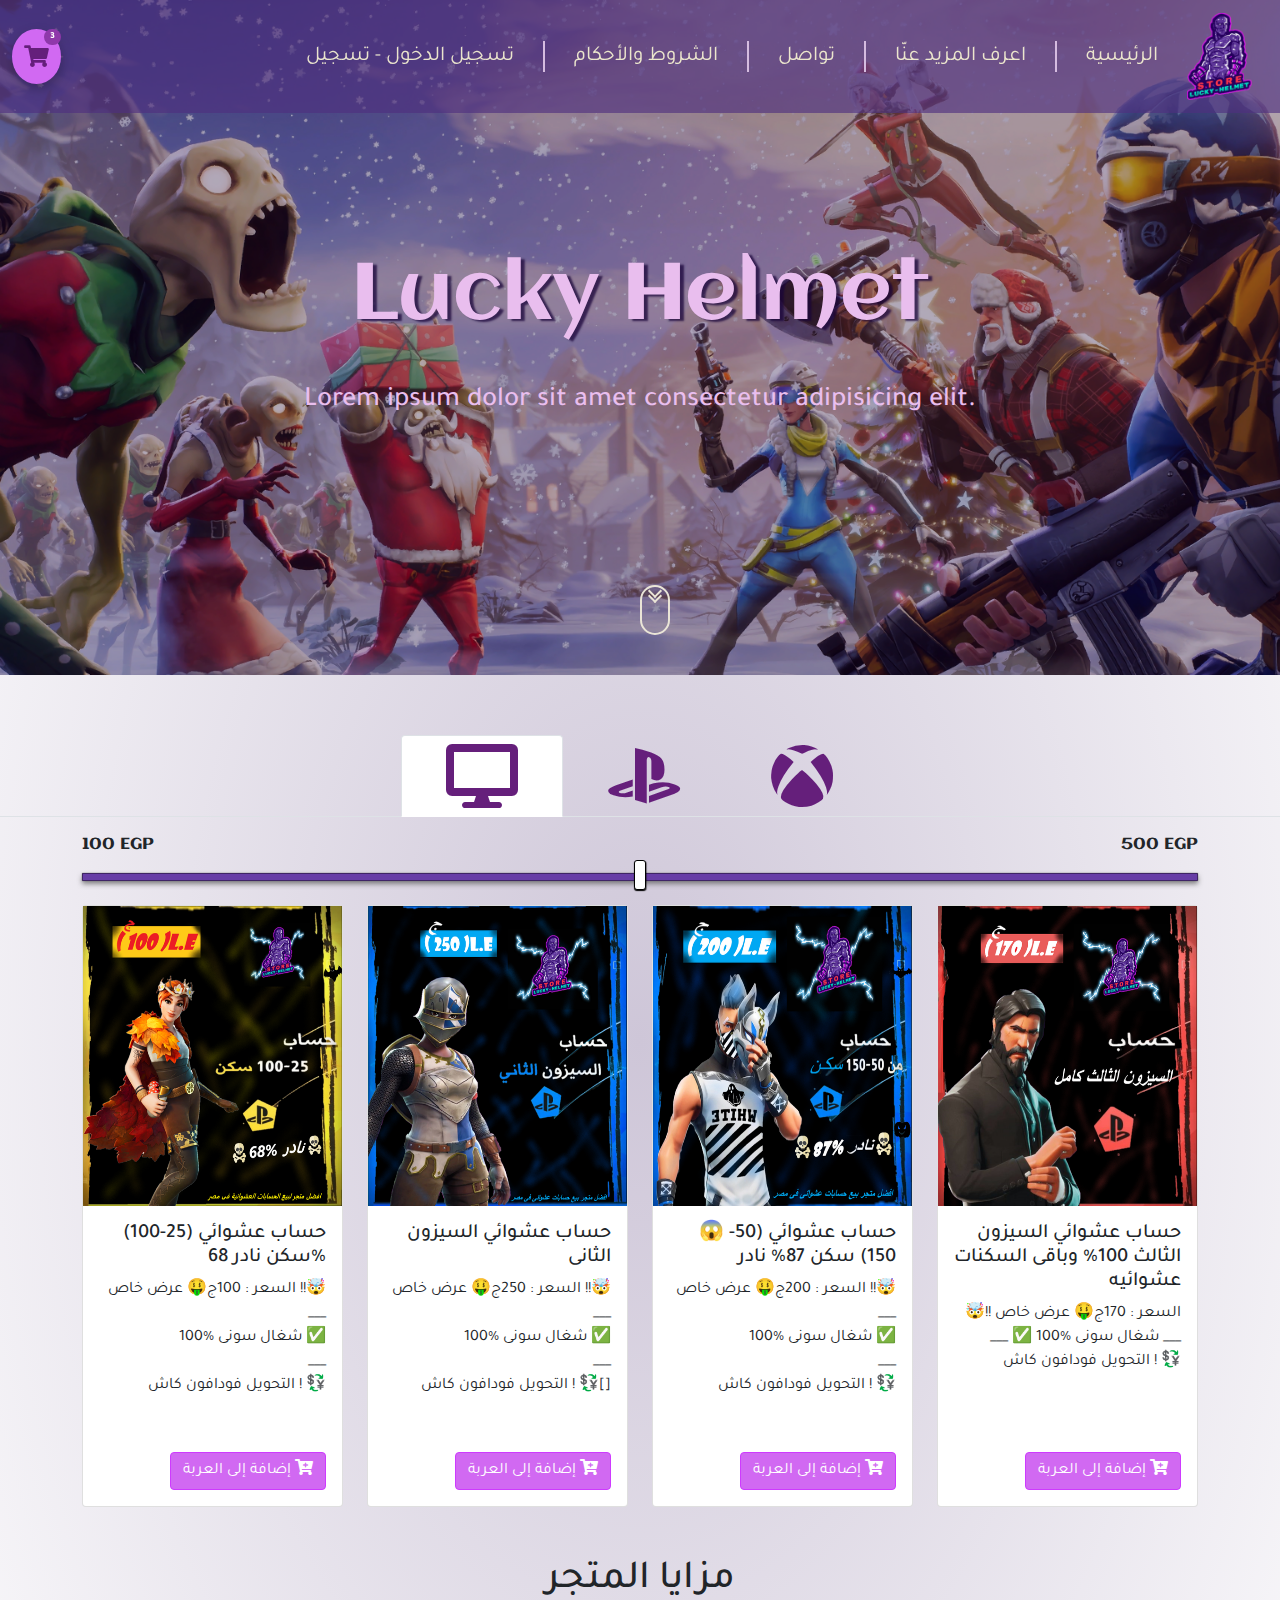
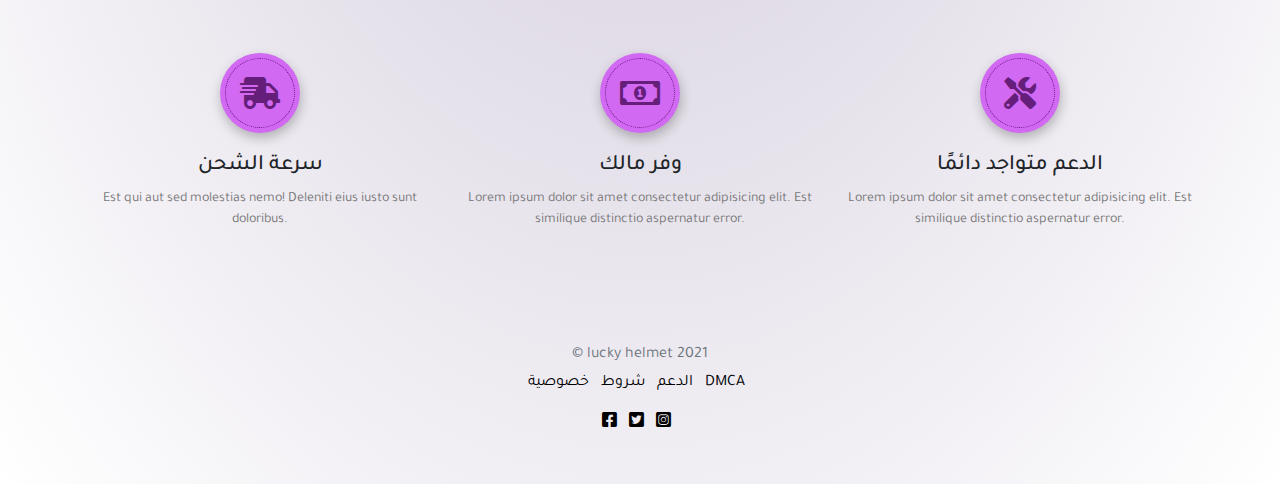
<file: index.html>
<html lang="en">

<head>
    <meta charset="UTF-8">
    <meta name="viewport" content="width=device-width, initial-scale=1.0">

    <title>Lucky Helmet (Store)</title>

    <link rel="shortcut icon" type="image/x-icon" href="img/logo.png">

    <link rel="preconnect" href="https://fonts.gstatic.com">
    <link href="https://fonts.googleapis.com/css2?family=Kelly+Slab&display=swap" rel="stylesheet">
    <link href="https://fonts.googleapis.com/css2?family=Tajawal:wght@300;400&display=swap" rel="stylesheet">
    <link href="https://fonts.googleapis.com/css2?family=Aclonica&display=swap" rel="stylesheet">
    <link href="https://fonts.googleapis.com/css2?family=Itim&display=swap" rel="stylesheet">

    <link rel="stylesheet" href="css/fontawesome/css/all.min.css">

    <!-- <link href="css/cheatsheet.rtl.css" rel="stylesheet"> -->

    <link rel="stylesheet" href="css/bootstrap.min.css">

    <link rel="stylesheet" href="css/style.css">
</head>

<body id="Home">
    <div class="page-container">

        <div class="page-header">

            <nav class="navbar navbar-expand-md navbar-dark fixed-top bg-dark">
                <div class="container-fluid">
                    <a class="navbar-brand logo" href="index.html">
                        <img src="img/Logo.png" alt="Logo">
                    </a>
                    <button class="navbar-toggler" type="button" data-bs-toggle="collapse"
                        data-bs-target="#navbarCollapse" aria-controls="navbarCollapse" aria-expanded="false"
                        aria-label="Toggle navigation">
                        <span class="navbar-toggler-icon"></span>
                    </button>
                    <div class="collapse navbar-collapse" id="navbarCollapse">
                        <ul class="navbar-nav mb-2 mb-md-0">

                            <li class="nav-item active">
                                <a class="nav-link" aria-current="page" href="index.html">الرئيسية</a>
                            </li>

                            <li class="nav-item">
                                <a class="nav-link" href="#">اعرف المزيد عنّا</a>
                            </li>

                            <li class="nav-item">
                                <a class="nav-link" href="#">تواصل</a>
                            </li>

                            <li class="nav-item">
                                <a class="nav-link" href="#">الشروط والأحكام</a>
                            </li>

                            <li class="nav-item">
                                <a class="nav-link" href="login.html">
                                    تسجيل الدخول - تسجيل
                                </a>
                            </li>
                        </ul>
                    </div>
                    <a href="checkout.html" class="cart iconRound">
                        <span class="badge bg-secondary rounded-pill">3</span>
                        <i class="fas fa-shopping-cart"></i>
                    </a>
                </div>
            </nav>


            <div class="banner">
                <div class="layer">

                    <h1>
                        Lucky Helmet
                    </h1>

                    <h3>Lorem ipsum dolor sit amet consectetur adipisicing elit.</h3>


                    <div class="mouseScroll">
                        <a href="#0" class="botn"></a>
                    </div>

                </div>
            </div>
        </div>

        <div class="page-body">

            <div class="bd-example">
                <nav>
                    <div class="nav nav-tabs mb-3" id="nav-tab" role="tablist">

                        <a class="nav-link active" id="nav-home-tab" data-bs-toggle="tab" href="#nav-home" role="tab"
                            aria-controls="nav-home" aria-selected="true">

                            <i class="fas fa-desktop"></i>

                        </a>

                        <a class="nav-link" id="nav-profile-tab" data-bs-toggle="tab" href="#nav-profile" role="tab"
                            aria-controls="nav-profile" aria-selected="false">

                            <i class="fab fa-playstation"></i>

                        </a>

                        <a class="nav-link" id="nav-contact-tab" data-bs-toggle="tab" href="#nav-contact" role="tab"
                            aria-controls="nav-contact" aria-selected="false">

                            <i class="fab fa-xbox"></i>

                        </a>
                    </div>
                    <div class="container">
                        <div class="mb-3 price-filter">
                            <label for="customRange3" class="form-label">100 EGP</label>
                            <label for="customRange3" class="form-label">500 EGP</label>
                            <input type="range" class="form-range" min="0" max="5" step="0.5" id="customRange3">
                        </div>
                    </div>
                </nav>

                <div class="tab-content" id="nav-tabContent">
                    <div class="tab-pane fade show active" id="nav-home" role="tabpanel" aria-labelledby="nav-home-tab">
                        <div class="container">
                            <div class="row">
                                <div class="col-6 col-md-4 col-lg-3">
                                    <div class="card">
                                        <img src="img/products/100le_2.png" alt="">

                                        <div class="card-body">
                                            <div class="cardcontainer">
                                                <h5 class="card-title">
                                                    حساب عشوائي (25-100) سكن
                                                    نادر
                                                    68%
                                                </h5>
                                                <p class="card-text">
                                                    السعر : 100ج🤑 عرض خاص !!🤯
                                                    <br>
                                                    ___
                                                    <br>
                                                    شغال سونى %100 ✅
                                                    <br>
                                                    ___
                                                    <br>
                                                    التحويل فودافون كاش ! 💱
                                                </p>
                                            </div>
                                            <a href="#0" class="btn btn-primary">
                                                إضافة إلى العربة
                                                <i class="fas fa-cart-plus"></i>
                                            </a>
                                        </div>
                                    </div>
                                </div>
                                <div class="col-6 col-md-4 col-lg-3">
                                    <div class="card">
                                        <img src="img/products/season2acc_1.png" alt="">

                                        <div class="card-body">
                                            <div class="cardcontainer">
                                                <h5 class="card-title">
                                                    حساب عشوائي السيزون الثانى
                                                </h5>
                                                <p class="card-text">
                                                    السعر : 250ج🤑 عرض خاص !!🤯
                                                    <br>
                                                    ___
                                                    <br>
                                                    شغال سونى %100 ✅
                                                    <br>
                                                    ___
                                                    <br>
                                                    التحويل فودافون كاش ! 💱[]
                                                </p>
                                            </div>
                                            <a href="#0" class="btn btn-primary">
                                                إضافة إلى العربة
                                                <i class="fas fa-cart-plus"></i>
                                            </a>
                                        </div>
                                    </div>
                                </div>
                                <div class="col-6 col-md-4 col-lg-3">
                                    <div class="card">
                                        <img src="img/products/200le_1.png" alt="">

                                        <div class="card-body">
                                            <div class="cardcontainer">
                                                <h5 class="card-title">
                                                    😱 حساب عشوائي (50-150) سكن
                                                    87% نادر
                                                </h5>
                                                <p class="card-text">
                                                    السعر : 200ج🤑 عرض خاص !!🤯
                                                    <br>
                                                    ___
                                                    <br>
                                                    شغال سونى %100 ✅
                                                    <br>
                                                    ___
                                                    <br>
                                                    التحويل فودافون كاش ! 💱
                                                </p>
                                            </div>
                                            <a href="#0" class="btn btn-primary">
                                                إضافة إلى العربة
                                                <i class="fas fa-cart-plus"></i>
                                            </a>
                                        </div>
                                    </div>
                                </div>
                                <div class="col-6 col-md-4 col-lg-3">
                                    <div class="card">
                                        <img src="img/products/913244366_1.png" alt="">

                                        <div class="card-body">
                                            <div class="cardcontainer">
                                                <h5 class="card-title">
                                                    حساب عشوائي
                                                    السيزون الثالث 100% وباقى السكنات عشوائيه
                                                </h5>
                                                <p class="card-text">
                                                    السعر : 170ج🤑 عرض خاص !!🤯
                                                    ___
                                                    شغال سونى %100 ✅
                                                    ___
                                                    التحويل فودافون كاش ! 💱
                                                </p>
                                            </div>
                                            <a href="#0" class="btn btn-primary">
                                                إضافة إلى العربة
                                                <i class="fas fa-cart-plus"></i>
                                            </a>
                                        </div>
                                    </div>
                                </div>
                            </div>
                        </div>
                    </div>
                    <div class="tab-pane fade" id="nav-profile" role="tabpanel" aria-labelledby="nav-profile-tab">
                        <div class="container">
                            <div class="row">
                                <div class="col-6 col-md-4 col-lg-3">
                                    <div class="card">
                                        <img src="img/products/season2acc_1.png" alt="">

                                        <div class="card-body">
                                            <div class="cardcontainer">
                                                <h5 class="card-title">
                                                    حساب عشوائي السيزون الثانى
                                                </h5>
                                                <p class="card-text">
                                                    السعر : 250ج🤑 عرض خاص !!🤯
                                                    <br>
                                                    ___
                                                    <br>
                                                    شغال سونى %100 ✅
                                                    <br>
                                                    ___
                                                    <br>
                                                    التحويل فودافون كاش ! 💱[]
                                                </p>
                                            </div>
                                            <a href="#0" class="btn btn-primary">
                                                إضافة إلى العربة
                                                <i class="fas fa-cart-plus"></i>
                                            </a>
                                        </div>
                                    </div>
                                </div>
                                <div class="col-6 col-md-4 col-lg-3">
                                    <div class="card">
                                        <img src="img/products/913244366_1.png" alt="">

                                        <div class="card-body">
                                            <div class="cardcontainer">
                                                <h5 class="card-title">
                                                    حساب عشوائي
                                                    السيزون الثالث 100% وباقى السكنات عشوائيه
                                                </h5>
                                                <p class="card-text">
                                                    السعر : 170ج🤑 عرض خاص !!🤯
                                                    ___
                                                    شغال سونى %100 ✅
                                                    ___
                                                    التحويل فودافون كاش ! 💱
                                                </p>
                                            </div>
                                            <a href="#0" class="btn btn-primary">
                                                إضافة إلى العربة
                                                <i class="fas fa-cart-plus"></i>
                                            </a>
                                        </div>
                                    </div>
                                </div>
                                <div class="col-6 col-md-4 col-lg-3">
                                    <div class="card">
                                        <img src="img/products/200le_1.png" alt="">

                                        <div class="card-body">
                                            <div class="cardcontainer">
                                                <h5 class="card-title">
                                                    😱 حساب عشوائي (50-150) سكن
                                                    87% نادر
                                                </h5>
                                                <p class="card-text">
                                                    السعر : 200ج🤑 عرض خاص !!🤯
                                                    <br>
                                                    ___
                                                    <br>
                                                    شغال سونى %100 ✅
                                                    <br>
                                                    ___
                                                    <br>
                                                    التحويل فودافون كاش ! 💱
                                                </p>
                                            </div>
                                            <a href="#0" class="btn btn-primary">
                                                إضافة إلى العربة
                                                <i class="fas fa-cart-plus"></i>
                                            </a>
                                        </div>
                                    </div>
                                </div>
                                <div class="col-6 col-md-4 col-lg-3">
                                    <div class="card">
                                        <img src="img/products/100le_2.png" alt="">

                                        <div class="card-body">
                                            <div class="cardcontainer">
                                                <h5 class="card-title">
                                                    حساب عشوائي (25-100) سكن
                                                    نادر
                                                    68%
                                                </h5>
                                                <p class="card-text">
                                                    السعر : 100ج🤑 عرض خاص !!🤯
                                                    <br>
                                                    ___
                                                    <br>
                                                    شغال سونى %100 ✅
                                                    <br>
                                                    ___
                                                    <br>
                                                    التحويل فودافون كاش ! 💱
                                                </p>
                                            </div>
                                            <a href="#0" class="btn btn-primary">
                                                إضافة إلى العربة
                                                <i class="fas fa-cart-plus"></i>
                                            </a>
                                        </div>
                                    </div>
                                </div>
                            </div>
                        </div>
                    </div>
                    <div class="tab-pane fade" id="nav-contact" role="tabpanel" aria-labelledby="nav-contact-tab">
                        <div class="container">
                            <div class="row">

                                <div class="col-6 col-md-4 col-lg-3">
                                    <div class="card">
                                        <img src="img/products/200le_1.png" alt="">

                                        <div class="card-body">
                                            <div class="cardcontainer">
                                                <h5 class="card-title">
                                                    😱 حساب عشوائي (50-150) سكن
                                                    87% نادر
                                                </h5>
                                                <p class="card-text">
                                                    السعر : 200ج🤑 عرض خاص !!🤯
                                                    <br>
                                                    ___
                                                    <br>
                                                    شغال سونى %100 ✅
                                                    <br>
                                                    ___
                                                    <br>
                                                    التحويل فودافون كاش ! 💱
                                                </p>
                                            </div>
                                            <a href="#0" class="btn btn-primary">
                                                إضافة إلى العربة
                                                <i class="fas fa-cart-plus"></i>
                                            </a>
                                        </div>
                                    </div>
                                </div>
                                <div class="col-6 col-md-4 col-lg-3">
                                    <div class="card">
                                        <img src="img/products/100le_2.png" alt="">

                                        <div class="card-body">
                                            <div class="cardcontainer">
                                                <h5 class="card-title">
                                                    حساب عشوائي (25-100) سكن
                                                    نادر
                                                    68%
                                                </h5>
                                                <p class="card-text">
                                                    السعر : 100ج🤑 عرض خاص !!🤯
                                                    <br>
                                                    ___
                                                    <br>
                                                    شغال سونى %100 ✅
                                                    <br>
                                                    ___
                                                    <br>
                                                    التحويل فودافون كاش ! 💱
                                                </p>
                                            </div>
                                            <a href="#0" class="btn btn-primary">
                                                إضافة إلى العربة
                                                <i class="fas fa-cart-plus"></i>
                                            </a>
                                        </div>
                                    </div>
                                </div>
                                <div class="col-6 col-md-4 col-lg-3">
                                    <div class="card">
                                        <img src="img/products/913244366_1.png" alt="">

                                        <div class="card-body">
                                            <div class="cardcontainer">
                                                <h5 class="card-title">
                                                    حساب عشوائي
                                                    السيزون الثالث 100% وباقى السكنات عشوائيه
                                                </h5>
                                                <p class="card-text">
                                                    السعر : 170ج🤑 عرض خاص !!🤯
                                                    ___
                                                    شغال سونى %100 ✅
                                                    ___
                                                    التحويل فودافون كاش ! 💱
                                                </p>
                                            </div>
                                            <a href="#0" class="btn btn-primary">
                                                إضافة إلى العربة
                                                <i class="fas fa-cart-plus"></i>
                                            </a>
                                        </div>
                                    </div>
                                </div>
                                <div class="col-6 col-md-4 col-lg-3">
                                    <div class="card">
                                        <img src="img/products/season2acc_1.png" alt="">

                                        <div class="card-body">
                                            <div class="cardcontainer">
                                                <h5 class="card-title">
                                                    حساب عشوائي السيزون الثانى
                                                </h5>
                                                <p class="card-text">
                                                    السعر : 250ج🤑 عرض خاص !!🤯
                                                    <br>
                                                    ___
                                                    <br>
                                                    شغال سونى %100 ✅
                                                    <br>
                                                    ___
                                                    <br>
                                                    التحويل فودافون كاش ! 💱[]
                                                </p>
                                            </div>
                                            <a href="#0" class="btn btn-primary">
                                                إضافة إلى العربة
                                                <i class="fas fa-cart-plus"></i>
                                            </a>
                                        </div>
                                    </div>
                                </div>
                            </div>
                        </div>
                    </div>
                </div>
            </div>

            <div class="container">
                <div class="row choose">
                    <h1>
                        مزايا المتجر
                    </h1>

                    <div class="col-lg-4">
                        <div class="reason">
                            <div class="iconRoundWrap">
                                <div class="iconRound">
                                    <i class="fas fa-shipping-fast"></i>
                                </div>
                            </div>
                            <div class="itemField">
                                <h3>
                                    سرعة الشحن
                                </h3>
                                <div class="description">
                                    <p> Est qui aut sed molestias nemo! Deleniti eius iusto sunt doloribus.</p>
                                </div>
                            </div>
                        </div>
                    </div>

                    <div class="col-lg-4">
                        <div class="reason">
                            <div class="iconRoundWrap">
                                <div class="iconRound">
                                    <i class="far fa-money-bill-alt"></i>
                                </div>
                            </div>
                            <div class="itemField">
                                <h3>
                                    وفر مالك
                                </h3>
                                <div class="description">
                                    <p>Lorem ipsum dolor sit amet consectetur adipisicing elit. Est similique distinctio
                                        aspernatur error.</p>
                                </div>
                            </div>
                        </div>
                    </div>

                    <div class="col-lg-4">
                        <div class="reason">
                            <div class="iconRoundWrap">
                                <div class="iconRound">
                                    <i class="fas fa-tools"></i>
                                </div>
                            </div>
                            <div class="itemField">
                                <h3>
                                    الدعم متواجد دائمًا
                                </h3>
                                <div class="description">
                                    <p>Lorem ipsum dolor sit amet consectetur adipisicing elit. Est similique distinctio
                                        aspernatur error.</p>
                                </div>
                            </div>
                        </div>
                    </div>


                </div>
            </div>
        </div>

        <footer class="page-footer my-5 pt-5 text-muted text-center text-small">
            <p class="mb-1">&copy; lucky helmet 2021</p>
            <ul class="list-inline">
                <li class="list-inline-item"><a href="#">خصوصية</a></li>
                <li class="list-inline-item"><a href="#">شروط</a></li>
                <li class="list-inline-item"><a href="#">الدعم</a></li>
                <li class="list-inline-item"><a href="dmca.html">DMCA</a></li>
            </ul>
            <ul class="social0media">

                <li class="list-inline-item"><a href="#">
                        <i class="fab fa-facebook-square"></i>
                    </a>
                </li>

                <li class="list-inline-item"><a href="#">
                        <i class="fab fa-twitter-square"></i>
                    </a>
                </li>

                <li class="list-inline-item"><a href="#">
                        <i class="fab fa-instagram-square"></i>
                    </a>
                </li>

            </ul>
        </footer>
    </div>

    <!-- Jquery -->
    <script src="js/jquery.js"></script>

    <!-- Bootstrap -->
    <script src="js/bootstrap.min.js"></script>

    <!-- My own script -->
    <script src="js/script.js"></script>

</body>

</html>
</file>
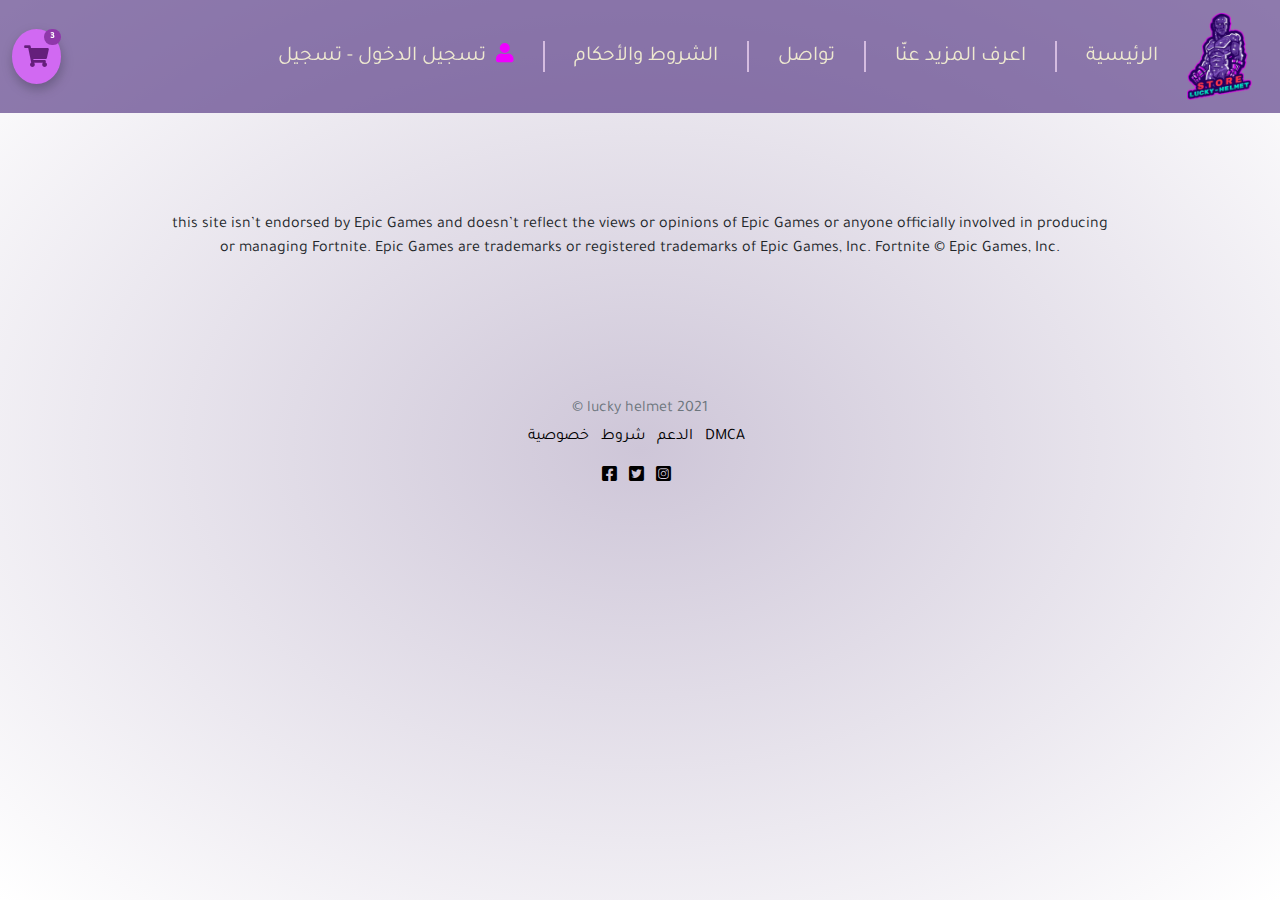
<file: dmca.html>
<html>

<head>
    <meta charset="UTF-8">
    <meta name="viewport" content="width=device-width, initial-scale=1.0">

    <title>Lucky Helmet (Store)</title>

    <link rel="shortcut icon" type="image/x-icon" href="img/logo.png">

    <link rel="preconnect" href="https://fonts.gstatic.com">
    <link href="https://fonts.googleapis.com/css2?family=Kelly+Slab&display=swap" rel="stylesheet">
    <link href="https://fonts.googleapis.com/css2?family=Tajawal:wght@300;400&display=swap" rel="stylesheet">
    <link href="https://fonts.googleapis.com/css2?family=Aclonica&display=swap" rel="stylesheet">
    <link href="https://fonts.googleapis.com/css2?family=Itim&display=swap" rel="stylesheet">

    <link rel="stylesheet" href="css/fontawesome/css/all.min.css">

    <!-- <link href="css/cheatsheet.rtl.css" rel="stylesheet"> -->

    <link rel="stylesheet" href="css/bootstrap.min.css">

    <link rel="stylesheet" href="css/style.css">
</head>

<body id="dmca" class="simple-page">
    <div class="page-container">
        <div class="page-header">
            <nav class="navbar navbar-expand-md navbar-dark fixed-top bg-dark">
                <div class="container-fluid">
                    <a class="navbar-brand logo" href="index.html">
                        <img src="img/Logo.png" alt="Logo">
                    </a>
                    <button class="navbar-toggler" type="button" data-bs-toggle="collapse"
                        data-bs-target="#navbarCollapse" aria-controls="navbarCollapse" aria-expanded="false"
                        aria-label="Toggle navigation">
                        <span class="navbar-toggler-icon"></span>
                    </button>
                    <div class="collapse navbar-collapse" id="navbarCollapse">
                        <ul class="navbar-nav mb-2 mb-md-0">

                            <li class="nav-item active">
                                <a class="nav-link" aria-current="page" href="index.html">الرئيسية</a>
                            </li>

                            <li class="nav-item">
                                <a class="nav-link" href="#">اعرف المزيد عنّا</a>
                            </li>

                            <li class="nav-item">
                                <a class="nav-link" href="#">تواصل</a>
                            </li>

                            <li class="nav-item">
                                <a class="nav-link" href="#">الشروط والأحكام</a>
                            </li>

                            <li class="nav-item">
                                <a class="nav-link" href="login.html">
                                    <i class="fas fa-user"></i>
                                    تسجيل الدخول - تسجيل
                                </a>
                            </li>
                        </ul>
                    </div>
                    <a href="checkout.html" class="cart iconRound">
                        <span class="badge bg-secondary rounded-pill">3</span>
                        <i class="fas fa-shopping-cart"></i>
                    </a>
                </div>
            </nav>
        </div>
        <div class="page-body">
            <p class="text">
                this site isn’t endorsed by Epic Games and doesn’t reflect the views or opinions of Epic Games or anyone
                officially involved in producing or managing Fortnite. Epic Games are trademarks or registered
                trademarks of Epic Games, Inc. Fortnite © Epic Games, Inc.
            </p>
        </div>
        <footer class="page-footer my-5 pt-5 text-muted text-center text-small">
            <p class="mb-1">&copy; lucky helmet 2021</p>
            <ul class="list-inline">
                <li class="list-inline-item"><a href="#">خصوصية</a></li>
                <li class="list-inline-item"><a href="#">شروط</a></li>
                <li class="list-inline-item"><a href="#">الدعم</a></li>
                <li class="list-inline-item"><a href="dmca.html">DMCA</a></li>
            </ul>
            <ul class="social0media">

                <li class="list-inline-item"><a href="#">
                        <i class="fab fa-facebook-square"></i>
                    </a>
                </li>

                <li class="list-inline-item"><a href="#">
                        <i class="fab fa-twitter-square"></i>
                    </a>
                </li>

                <li class="list-inline-item"><a href="#">
                        <i class="fab fa-instagram-square"></i>
                    </a>
                </li>

            </ul>
        </footer>
    </div>

</body>

</html>
</file>
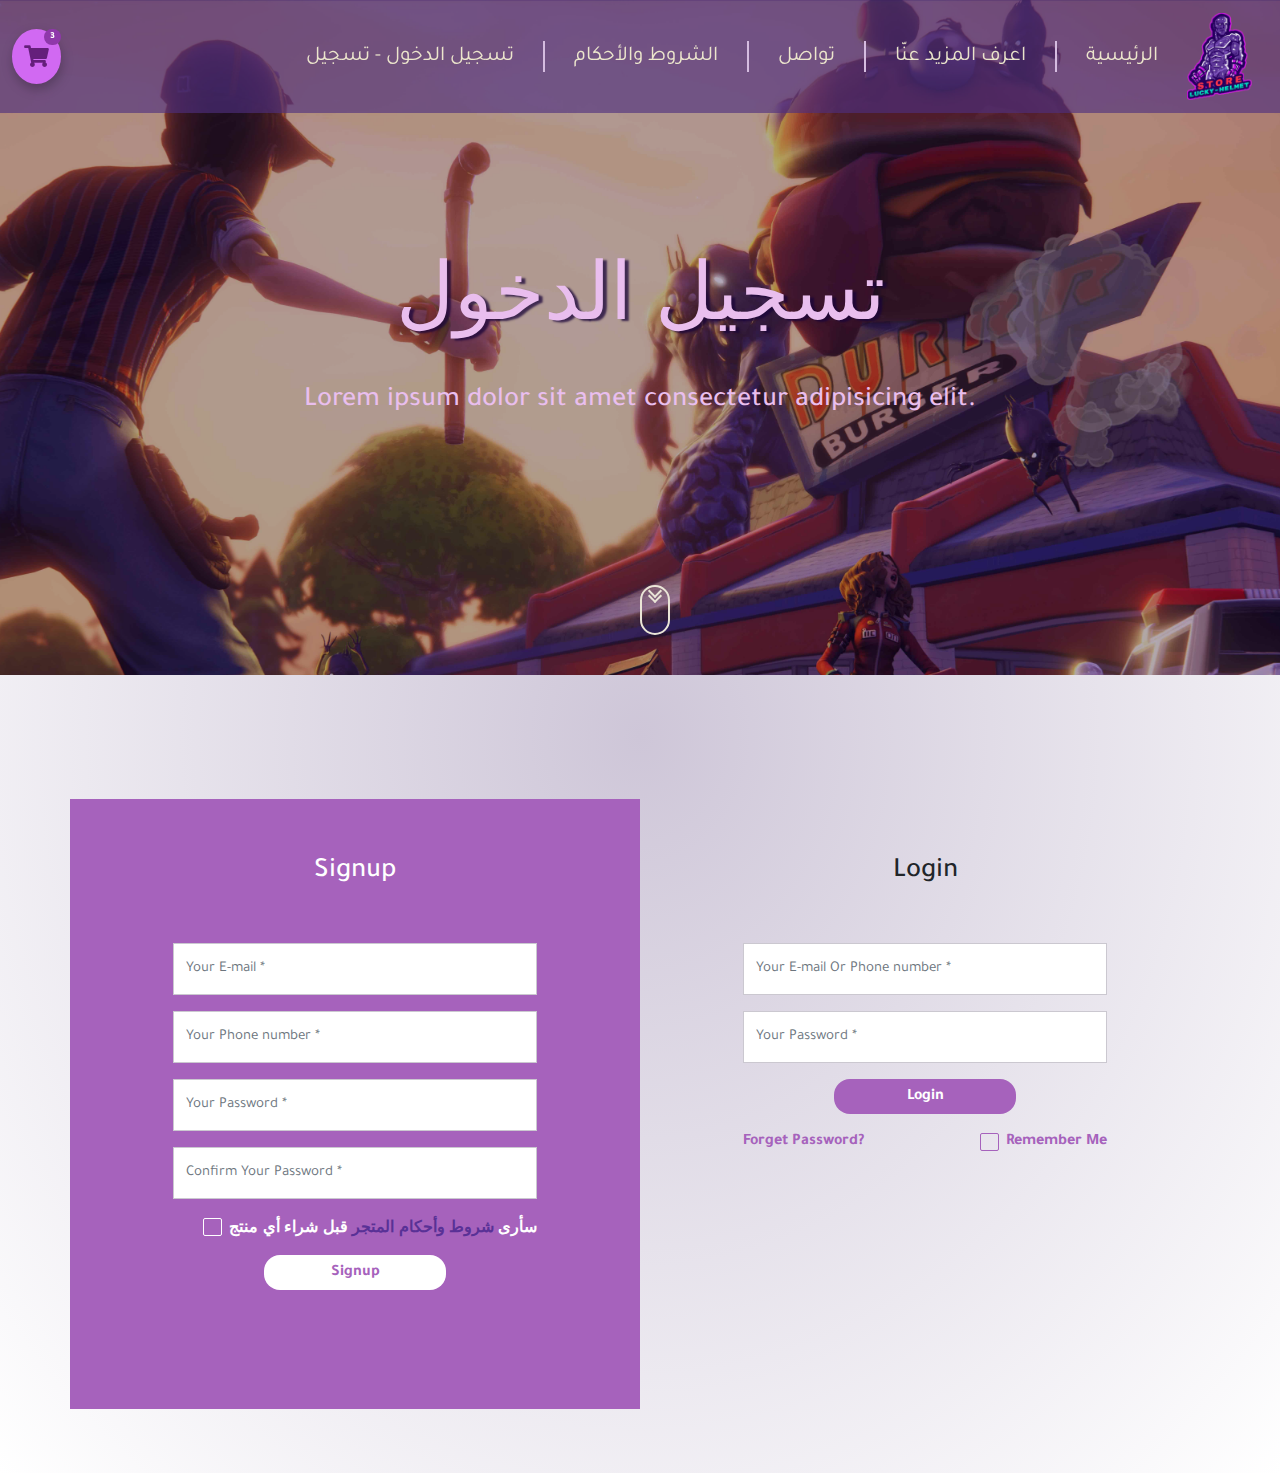
<file: login.html>
<html lang="en">

<head>
    <meta charset="UTF-8">
    <meta name="viewport" content="width=device-width, initial-scale=1.0">
    <title>Lucky Helmet (Store) Login</title>

    <link rel="shortcut icon" type="image/x-icon" href="img/logo.png">

    <link rel="preconnect" href="https://fonts.gstatic.com">
    <link href="https://fonts.googleapis.com/css2?family=Kelly+Slab&display=swap" rel="stylesheet">
    <link href="https://fonts.googleapis.com/css2?family=Tajawal:wght@300;400&display=swap" rel="stylesheet">
    <link href="https://fonts.googleapis.com/css2?family=Aclonica&display=swap" rel="stylesheet">
    <link href="https://fonts.googleapis.com/css2?family=Itim&display=swap" rel="stylesheet">

    <link rel="stylesheet" href="css/fontawesome/css/all.min.css">

    <link rel="stylesheet" href="css/bootstrap.min.css">

    <link rel="stylesheet" href="css/style.css">
</head>

<body id="login">

    <div class="page-container">
        <div class="page-header">
            <nav class="navbar navbar-expand-md navbar-dark fixed-top bg-dark">
                <div class="container-fluid">
                    <a class="navbar-brand logo" href="index.html">
                        <img src="img/Logo.png" alt="Logo">
                    </a>
                    <button class="navbar-toggler" type="button" data-bs-toggle="collapse"
                        data-bs-target="#navbarCollapse" aria-controls="navbarCollapse" aria-expanded="false"
                        aria-label="Toggle navigation">
                        <span class="navbar-toggler-icon"></span>
                    </button>
                    <div class="collapse navbar-collapse" id="navbarCollapse">
                        <ul class="navbar-nav mb-2 mb-md-0">

                            <li class="nav-item active">
                                <a class="nav-link" aria-current="page" href="index.html">الرئيسية</a>
                            </li>

                            <li class="nav-item">
                                <a class="nav-link" href="#">اعرف المزيد عنّا</a>
                            </li>

                            <li class="nav-item">
                                <a class="nav-link" href="#">تواصل</a>
                            </li>

                            <li class="nav-item">
                                <a class="nav-link" href="#">الشروط والأحكام</a>
                            </li>

                            <li class="nav-item">
                                <a class="nav-link" href="login.html">
                                    تسجيل الدخول - تسجيل
                                </a>
                            </li>
                        </ul>
                    </div>
                    <a href="checkout.html" class="cart iconRound">
                        <span class="badge bg-secondary rounded-pill">3</span>
                        <i class="fas fa-shopping-cart"></i>
                    </a>
                </div>
            </nav>


            <div class="banner">
                <div class="layer">

                    <h1>
                        تسجيل الدخول
                    </h1>

                    <h3>Lorem ipsum dolor sit amet consectetur adipisicing elit.</h3>


                    <div class="mouseScroll">
                        <a href="#0" class="botn"></a>
                    </div>

                </div>
            </div>
        </div>

        <div class="page-body">

            <div class="container login-container">
                <div class="row">

                    <div class="col-md-6 login-form-1">
                        <h3>Signup</h3>
                        <form>
                            <div class="form-group">
                                <input type="email" class="form-control" placeholder="Your E-mail *" value=""
                                    required />
                            </div>
                            <div class="form-group">
                                <input type="tel" class="form-control" placeholder="Your Phone number *" value=""
                                    required />
                            </div>
                            <div class="form-group">
                                <input type="password" class="form-control" placeholder="Your Password *" value=""
                                    required />
                            </div>
                            <div class="form-group">
                                <input type="password" class="form-control" placeholder="Confirm Your Password *"
                                    value="" required />
                            </div>
                            <div class="form-group check">
                                <div class="checkbox">
                                    <div class="checkbox-container">
                                        <input id="checkbox2" type="checkbox">
                                        <label for="checkbox2">
                                            سأرى
                                            <a href="">شروط وأحكام المتجر</a>
                                            قبل شراء أي منتج
                                        </label>
                                    </div>
                                </div>
                            </div>
                            <div class="form-group">
                                <input type="submit" class="btnSubmit" value="Signup" />
                            </div>
                        </form>
                    </div>

                    <div class="col-md-6 login-form-2">
                        <h3>
                            Login
                        </h3>
                        <form>
                            <div class="form-group">
                                <input type="text" class="form-control" placeholder="Your E-mail Or Phone number *"
                                    value="" required />
                            </div>
                            <div class="form-group">
                                <input type="password" class="form-control" placeholder="Your Password *" value=""
                                    required />
                            </div>
                            <div class="form-group">
                                <input type="submit" class="btnSubmit" value="Login" required />
                            </div>
                            <div class="form-group checkforget">

                                <a href="#" class="ForgetPwd" value="Login">Forget Password?</a>


                                <div class="checkbox">
                                    <div class="checkbox-container">
                                        <input id="checkbox1" type="checkbox">
                                        <label for="checkbox1">Remember Me</label>
                                    </div>
                                </div>
                            </div>
                        </form>
                    </div>

                </div>
            </div>

        </div>
    </div>




    <!-- Jquery -->
    <script src="js/jquery.js"></script>

    <!-- Bootstrap -->
    <script src="js/bootstrap.min.js"></script>

    <!-- My own script -->
    <script src="js/script.js"></script>

</body>

</html>
</file>
<file: css/style.css>
/* essentials START */
        
        * {
            padding: 0px;
            margin: 0px;
        }
        
        a {
            color: initial;
            text-decoration: none;
        }
        
        a:hover {
            text-decoration: none;
        }
        
        .button {
            font-size: 16px;
            font-weight: 500;
            -webkit-border-radius: 5px;
            -moz-border-radius: 5px;
            color: #fff !important;
            text-transform: capitalize;
            -webkit-transition: 0.3s;
            -moz-transition: 0.3s;
            -o-transition: 0.3s;
            transition: 0.3s;
            width: 120px;
            height: 35px;
            cursor: pointer;
            display: flex;
            justify-content: center;
            align-items: center;
            border: 1px solid transparent;
            outline: none;
            border-radius: 4px;
            text-align: center;
        }
        
        body {
            background: rgb(220 220 224);
            background: -moz-radial-gradient(center, ellipse cover, rgb(206 198 216) 0%, rgb(255 255 255) 100%);
            background: -webkit-radial-gradient(center, ellipse cover, rgb(206 198 216) 0%, rgb(255 255 255) 100%);
            background: -o-radial-gradient(center, ellipse cover, rgb(206 198 216) 0%, rgb(255 255 255) 100%);
            background: -ms-radial-gradient(center, ellipse cover, rgb(206 198 216) 0%, rgb(255 255 255) 100%);
            background: radial-gradient(ellipse at center, rgb(206 198 216) 0%, rgb(255 255 255) 100%);
            filter: progid: DXImageTransform.Microsoft.gradient( startColorstr='#a27bcc', endColorstr='#6c5299', GradientType=1);
            font-family: "Tajawal", sans-serif;
        }
        
        body.simple-page .page-body {
            padding-top: 113px;
        }
        /* essentials END */
        /* nav START */
        
        .page-header {
            padding-bottom: 60px;
        }
        
        .page-header nav {
            background: #4f2f7fa3 !important;
            direction: rtl;
            transition: .2s all ease-in-out;
        }
        
        .page-header nav.scrolled {
            background: #673da6 !important;
            transition: .27s all ease-in-out
        }
        
        nav .logo img {
            width: 65px;
            vertical-align: middle;
            border-style: none;
        }
        
        nav ul {
            margin-right: 0px !important;
            margin-left: auto !important;
        }
        
        nav ul li {
            padding: 0px 29px;
            border-left: 2px solid #d5bce0;
        }
        
        nav ul li.nav-item:last-of-type {
            border: none;
        }
        
        nav ul li a {
            font-size: 21px;
            padding: 0px !important;
            color: #f5f1d2ee !important;
        }
        
        .page-header nav a.nav-link i {
            font-size: 20px;
            padding: 0px;
            padding-left: 5px;
            color: #ef00ff;
        }
        
        ul li a:hover {
            color: #e37fdcee;
            transition: .3s all ease-in-out;
        }
        
        a.cart.iconRound {
            width: 55px;
            height: 55px;
            font-size: 11px;
        }
        
        a.cart.iconRound:before {
            display: none;
        }
        
        a.cart.iconRound:hover {
            color: #a50ed7;
            transition: .2s all ease-in-out;
        }
        
        .badge {
            background: #8f38aa !important;
        }
        
        .cart .badge {
            font-size: .85em;
        }
        /* nav END */
        /* Body START */
        
        #home .banner {
            background: url(../img/banners/banner.jpg);
            background-position: center;
            background-size: cover;
            background-repeat: no-repeat;
            background-attachment: fixed;
        }
        
        #login .banner {
            background: url(../img/banners/banner2.jpg);
            background-position: center;
            background-size: cover;
            background-repeat: no-repeat;
            background-attachment: fixed;
        }
        
        .page-header .banner {
            position: relative;
            max-width: 100%;
            height: 75vh;
        }
        
        .banner .layer {
            width: 100%;
            height: 100%;
            color: #e9beee;
            background: #1a043a57;
            display: flex;
            justify-content: center;
            align-items: center;
            flex-direction: column;
            text-align: center;
            position: absolute;
            z-index: 20;
        }
        
        .layer h1 {
            font-size: 80px;
            font-family: 'Aclonica', sans-serif;
            margin-bottom: 40px;
            text-shadow: 4px 2px 2px #1a043abf;
        }
        
        .mouseScroll .botn {
            height: 50px;
            width: 30px;
            border: 2px solid #eae5d7;
            position: absolute;
            left: 50%;
            bottom: 40px;
            border-radius: 50px;
            user-select: none;
        }
        
        .mouseScroll .botn::before,
        .mouseScroll .botn::after {
            content: "";
            position: absolute;
            top: 20%;
            left: 50%;
            height: 10px;
            width: 10px;
            transform: translate(-50%, -100%) rotate(45deg);
            border: 2px solid #eae5d7;
            border-top: transparent;
            border-left: transparent;
            animation: scroll-down 1s ease-in-out infinite;
        }
        
        .mouseScroll .botn::before {
            top: 30%;
            animation-delay: 0.3s;
            /* animation: scroll-down 1s ease-in-out infinite; */
        }
        
        .page-body {
            /* padding: 10px; */
        }
        
        .page-body .nav {
            justify-content: center;
        }
        
        a.nav-link i {
            font-size: 4em;
            padding: 0px 28px;
            color: #651f7b;
        }
        
        .price-filter {
            justify-content: space-between;
            display: flex;
            flex-wrap: wrap;
        }
        /* Special styling for WebKit/Blink */
        
        .price-filter input[type=range]::-webkit-slider-thumb {
            -webkit-appearance: none;
            border: 1px solid #000000;
            height: 30px;
            width: 12px;
            border-radius: 3px;
            background: #ffffff;
            cursor: pointer;
            margin-top: -14px;
            /* You need to specify a margin in Chrome, but in Firefox and IE it is automatic */
            box-shadow: 1px 1px 1px #0000005e, 0px 1px 1px #0d0d0d;
            /* Add cool effects to your sliders! */
        }
        /* All the same stuff for Firefox */
        
        input[type=range]::-moz-range-thumb {
            box-shadow: 1px 1px 1px #000000, 0px 0px 1px #0d0d0d;
            border: 1px solid #000000;
            height: 36px;
            width: 16px;
            border-radius: 3px;
            background: #ffffff;
            cursor: pointer;
        }
        /* All the same stuff for IE */
        
        input[type=range]::-ms-thumb {
            box-shadow: 1px 1px 1px #000000, 0px 0px 1px #0d0d0d;
            border: 1px solid #000000;
            height: 36px;
            width: 16px;
            border-radius: 3px;
            background: #ffffff;
            cursor: pointer;
        }
        
        input[type=range]::-webkit-slider-runnable-track {
            width: 100%;
            height: 8.4px;
            cursor: pointer;
            box-shadow: #686868cc 0px 3px 5px, 0px 0px 1px #0d0d0d;
            background: #673da6;
            border-radius: 1.3px;
            border: 0.1px solid #01010163;
        }
        
        label.form-label {
            font-family: 'Aclonica';
        }
        
        svg.bd-placeholder-img.card-img-top {
            height: 280px;
        }
        
        .card {
            margin-bottom: 10px;
        }
        
        .card img {
            width: 100%;
            height: 300px;
        }
        
        .card-body {
            min-height: 300px;
        }
        
        .cardcontainer {
            min-height: 230px;
        }
        
        .card .btn:hover {
            color: #e7dde7;
            background-color: #9f00ff;
            border-color: #d169f2;
        }
        
        .card .btn {
            color: #fff;
            background-color: #d169f2;
            border-color: #ce3aff;
        }
        
        .row {
            justify-content: center;
        }
        
        .row>* {
            text-align: right;
        }
        
        .choose {
            align-items: baseline;
            text-align: right;
        }
        
        .choose h1 {
            width: 100%;
            padding: 40px 0px;
            text-transform: uppercase;
            /* letter-spacing: 5px; */
            text-align: center;
        }
        
        .reason {
            display: flex;
            justify-content: center;
            flex-wrap: wrap;
            align-items: flex-start;
            text-align: center;
        }
        
        .reason h3 {
            font-size: 22px;
            letter-spacing: normal;
            margin-bottom: 10px;
        }
        
        .iconRoundWrap {
            display: inline-block;
            margin-bottom: 20px;
        }
        
        .iconRound {
            width: 80px;
            height: 80px;
            background: #d169f2;
            color: #651f7b;
            border-radius: 100%;
            position: relative;
            box-shadow: #00000040 1px 5px 12px 0px;
        }
        
        .iconRound:before {
            content: " ";
            display: block;
            width: 70px;
            height: 70px;
            position: absolute;
            top: 50%;
            left: 50%;
            transform: translate(-50%, -50%);
            border: 1.9px dotted #671582;
            border-radius: 100%;
        }
        
        .iconRound i {
            position: absolute;
            top: 50%;
            left: 50%;
            -webkit-transform: translate(-50%, -50%);
            transform: translate(-50%, -50%);
            font-size: 2em;
        }
        
        .description p {
            font-size: 14px;
            color: #777;
        }
        /* Body END */
        /* footer START */
        
        ul.social0media {
            margin: auto;
            width: fit-content;
            padding: 0px;
        }
        
        .list-inline-item:last-child {
            margin-right: .5rem !important;
        }
        
        footer ul li a:hover {
            color: #823da6;
        }
        
        footer .social0media a {
            font-size: 17px;
        }
        /* footer END */
        /* Login START */
        
        .login-container {
            margin-top: 5%;
            margin-bottom: 5%;
        }
        
        .form-control {
            display: block;
            width: 100%;
            height: calc(1.5em + .75rem + 2px);
            padding: .375rem .75rem;
            font-size: 15px;
            font-weight: 400;
            line-height: 1.5;
            color: #444;
            background-color: #fff;
            background-clip: padding-box;
            border: 1px solid #cbc8d0;
            border-radius: 0;
            transition: border-color .15s ease-in-out, box-shadow .15s ease-in-out;
            height: 52px;
        }
        
        .login-form-2 {
            padding: 5%;
            /* box-shadow: 0 5px 8px 0 rgba(0, 0, 0, 0.2), 0 9px 26px 0 rgba(0, 0, 0, 0.19); */
        }
        
        .login-container h3 {
            text-align: center;
        }
        
        .login-form-1 h3 {
            color: #333;
        }
        
        .login-form-1 {
            padding: 5%;
            background: #a662bc;
            /* box-shadow: 0 5px 8px 0 rgba(0, 0, 0, 0.2), 0 9px 26px 0 rgba(0, 0, 0, 0.19); */
        }
        
        .login-form-1 h3 {
            text-align: center;
            color: #fff;
        }
        
        .login-container form {
            padding: 10%;
        }
        
        .btnSubmit {
            width: 50%;
            border-radius: 1rem;
            padding: 1.5%;
            border: none;
            cursor: pointer;
            outline: none;
        }
        
        .login-form-2 .btnSubmit {
            font-weight: 600;
            color: #fff;
            background-color: #a662bc;
        }
        
        .login-form-1 .btnSubmit {
            font-weight: 600;
            color: #a662bc;
            background-color: #fff;
        }
        
        .login-form-1 .ForgetPwd {
            color: #fff;
            font-weight: 600;
            text-decoration: none;
        }
        
        .login-form-2 .ForgetPwd {
            color: #a662bc;
            font-weight: 600;
            text-decoration: none;
        }
        
        .checkbox {
            display: inline-block;
            width: fit-content;
        }
        
        .checkbox-container {
            width: 100%;
            height: 100%;
            display: flex;
        }
        
        .checkbox input {
            display: none;
        }
        
        .checkbox label {
            position: relative;
            padding-left: 26px;
            color: #a662bc;
            margin-bottom: 0;
            font-weight: 600;
            font-size: inherit;
        }
        
        .checkbox label::before {
            content: '';
            position: absolute;
            top: 3px;
            left: 0;
            width: 19px;
            height: 18px;
            border: 1px solid;
            border-color: #a662bc;
            border-radius: 2px;
            background-color: transparent;
        }
        
        .checkbox label:after {
            position: absolute;
            padding-left: 3px;
            font-size: 10px;
            color: #a662bc;
        }
        
        .checkbox input:checked+label::before {
            border-color: #a662bc;
            background: #a662bc;
            transition: .3s all ease-in-out;
        }
        
        .checkbox input:checked+label::after {
            font-family: 'Font Awesome 5 Free';
            content: "\f00c";
            font-weight: 900;
            color: #fff;
            left: 2.6px;
            top: 4.7px;
            transition: .2s all ease-in-out;
        }
        
        .checkbox input:checked+label {
            color: #a662bc;
            transition: .3s all ease-in-out;
        }
        
        .form-group {
            margin-bottom: 1rem;
            display: flex;
            justify-content: center;
        }
        
        .checkforget {
            justify-content: space-between;
        }
        
        .check {
            justify-content: flex-end;
        }
        
        .login-form-1 .checkbox {
            font-family: 'tajwal', sans-serif;
        }
        
        .login-form-1 .checkbox label {
            font-size: 16px;
        }
        
        .login-form-1 .checkbox,
        .login-form-1 .checkbox input:checked+label,
        .login-form-1 .checkbox label::before,
        .login-form-1 .checkbox label:after,
        .login-form-1 .checkbox label {
            color: #fff;
            border-color: #fff;
        }
        
        .login-form-1 .checkbox input:checked+label::before {
            border-color: #fff;
            background: #fff;
            transition: .3s all ease-in-out;
        }
        
        .login-form-1 .checkbox input:checked+label:after {
            color: #a662bc;
        }
        
        .checkbox label a {
            color: #593196;
        }
        /* Login END */
        /* Checkout START */
        
        body#checkout {
            font-family: 'tajawal', sans-serif;
        }
        
        .py-5 {
            padding-top: 105px !important;
            padding-bottom: 3rem!important;
        }
        
        .list-group-item,
        .list-group-item:hover {
            color: #000;
        }
        /* Checkout END */
        /* DMCA START */
        
        #dmca p.text {
            width: 80%;
            padding: 40px;
            margin: auto;
            text-align: center;
        }
        /* DMCA END */
        /* animations START */
        
        @keyframes scroll-down {
            0% {
                /* top:20%; */
                opacity: 0;
            }
            30% {
                opacity: 1;
            }
            60% {
                opacity: 1;
            }
            100% {
                top: 90%;
                opacity: 0;
            }
        }
        /* animations END */
        /* Responsive START */
        
        @media (max-width:1100px) {
            a.nav-link i {
                font-size: 1.7em;
            }
            a.nav-link {
                font-size: 14px;
            }
        }
        
        @media (max-width:768px) {
            nav ul li {
                border: none;
            }
            .tab-content .card {
                height: 430px;
            }
            .tab-content .card img {
                width: 100%;
                height: 183px;
            }
            .tab-content .card-body {
                min-height: 300px;
            }
            .cardcontainer {
                min-height: 191px;
            }
            .card-title {
                margin-bottom: .5rem;
                font-size: 16px;
            }
            .card-text:last-child {
                margin-bottom: 0;
                font-size: 12px;
            }
            .card .btn {
                font-size: 10px;
            }
            .col-6.col-md-4.col-lg-3 {
                padding: 5px;
            }
            a.cart.iconRound {
                width: 50px;
                height: 50px;
                font-size: 11px;
                order: -4;
            }
        }
        
        @media (max-width:500px) {
            .layer h1 {
                font-size: 70px;
            }
            .layer h3 {
                font-size: 18;
            }
            nav ul li {
                padding: 15px 20px;
            }
        }
        
        @media(max-width:425px) {
            a.nav-link {
                font-size: 14px;
            }
        }
        /* Responsive END */
</file>
